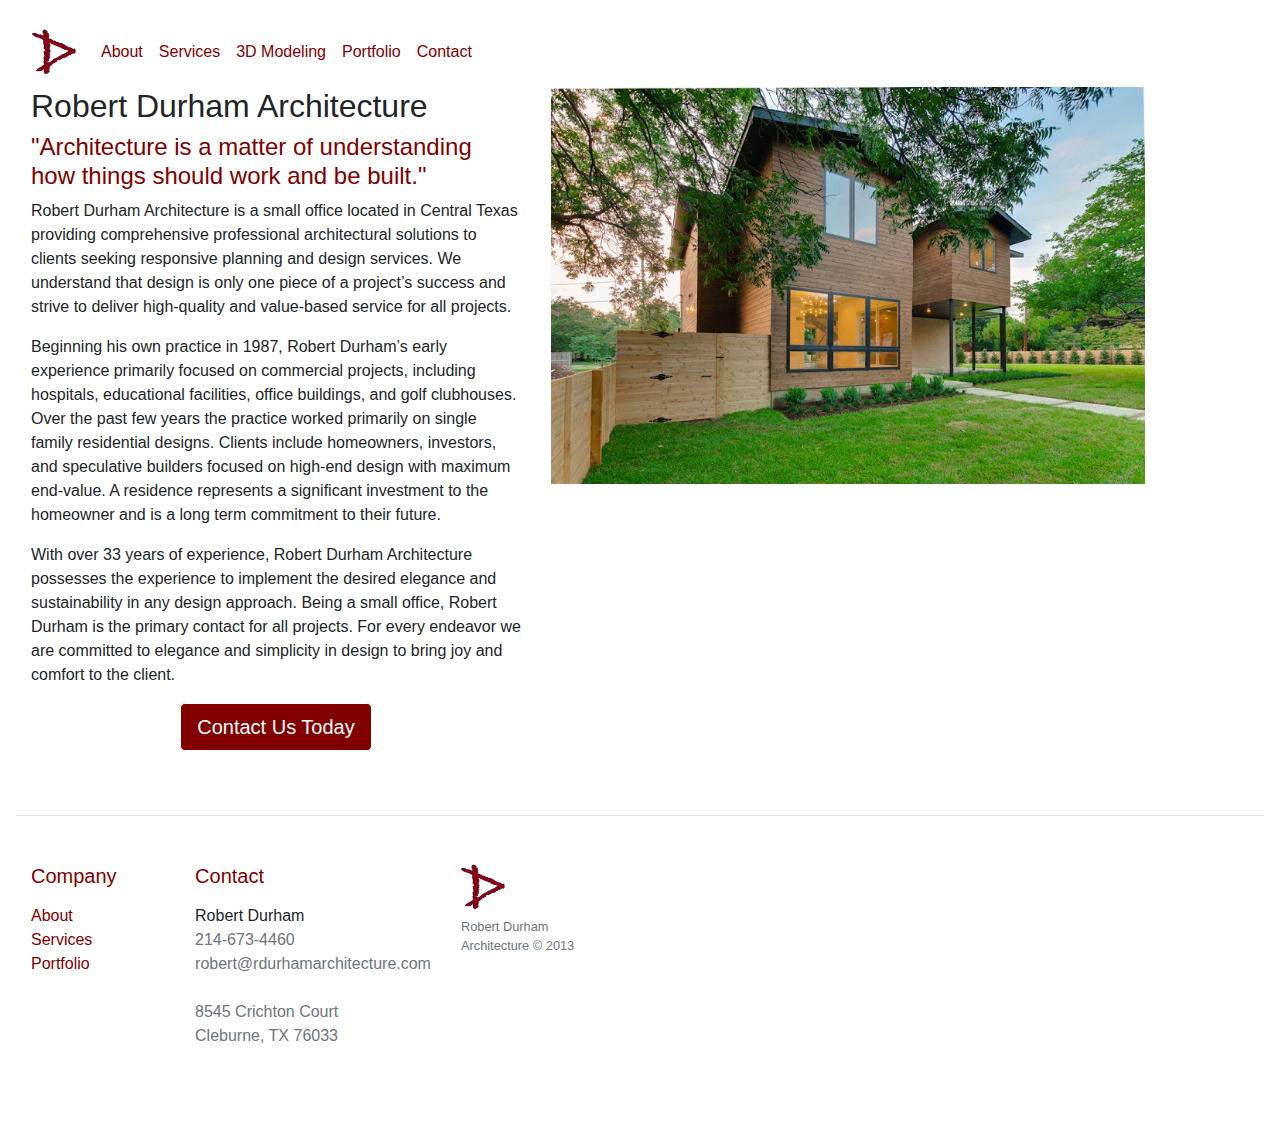
<file: about.html>
<!doctype html>
<html lang="en">
  <head>
    <!-- Required meta tags -->
    <meta charset="utf-8">
    <meta name="viewport" content="width=device-width, initial-scale=1, shrink-to-fit=no">

    <!-- Bootstrap CSS -->
    <link rel="stylesheet" href="https://stackpath.bootstrapcdn.com/bootstrap/4.3.1/css/bootstrap.min.css" integrity="sha384-ggOyR0iXCbMQv3Xipma34MD+dH/1fQ784/j6cY/iJTQUOhcWr7x9JvoRxT2MZw1T" crossorigin="anonymous">
  
  <script src="https://maxcdn.bootstrapcdn.com/bootstrap/3.4.1/js/bootstrap.min.js"></script>
  
  <!-- Custom styles for this template -->
    <link href="CSS/cover.css" rel="stylesheet">

    <!-- Optional JavaScript -->
    <!-- jQuery first, then Popper.js, then Bootstrap JS -->
    <script src="js/jquery-3.4.1.js"></script>
    <script src="https://cdnjs.cloudflare.com/ajax/libs/popper.js/1.14.7/umd/popper.min.js" integrity="sha384-UO2eT0CpHqdSJQ6hJty5KVphtPhzWj9WO1clHTMGa3JDZwrnQq4sF86dIHNDz0W1" crossorigin="anonymous"></script>
    <script src="https://stackpath.bootstrapcdn.com/bootstrap/4.3.1/js/bootstrap.min.js" integrity="sha384-JjSmVgyd0p3pXB1rRibZUAYoIIy6OrQ6VrjIEaFf/nJGzIxFDsf4x0xIM+B07jRM" crossorigin="anonymous"></script>
    <script type="text/javascript" src="js/js.js"></script>

    <title>Robert Durham Architecture</title>
  </head>
<body>
    <div class="cover-container d-flex w-100 h-100 p-3 mx-auto flex-column">
<nav class="navbar navbar-expand-lg navbar-light bg-white">
  <a class="navbar-brand" href="index2.html">
    <img src="images/DurhamLogoM.png" width="45" height="45" class="d-inline-block align-top" alt="">
  </a>
  <button class="navbar-toggler" type="button" data-toggle="collapse" data-target="#navbarNav" aria-controls="navbarNav" aria-expanded="false" aria-label="Toggle navigation">
    <span class="navbar-toggler-icon"></span>
  </button>
  <div class="collapse navbar-collapse" id="navbarNav">
    <ul class="navbar-nav">
      <li class="nav-item">
        <a class="nav-link" href="about.html" id="maroon-nav">About</a>
      </li>
      <li class="nav-item">
        <a class="nav-link" href="services.html" id="maroon-nav">Services</a>
      </li>
      <li class="nav-item">
        <a class="nav-link" href="3dmodeling.html" id="maroon-nav">3D Modeling</a>
      </li>
    <li class="nav-item">
        <a class="nav-link" href="portfolio.html" id="maroon-nav">Portfolio</a>
      </li>
    <li class="nav-item">
        <a class="nav-link" href="contact.html" id="maroon-nav">Contact</a>
      </li>
    </ul>
  </div>
</nav>
<div class="container-fluid" id="jsFadein">
  <div class="row">
  <div class="col-sm-5">
  <h2>Robert Durham Architecture</h2>
  <h4 id="maroon">"Architecture is a matter of understanding how things should work and be built."</h4>
  <p>Robert Durham Architecture is a small office located in Central Texas providing comprehensive professional architectural solutions to clients seeking responsive planning and design services. We understand that design is only one piece of a project’s success and strive to deliver high-quality and value-based service for all projects.</p>
  <p>Beginning his own practice in 1987, Robert Durham’s early experience primarily focused on commercial projects, including hospitals, educational facilities, office buildings, and golf clubhouses. Over the past few years the practice worked primarily on single family residential designs. Clients include homeowners, investors, and speculative builders focused on high-end design with maximum end-value. A residence represents a significant investment to the homeowner and is a long term commitment to their future.
  </p>
  <p>With over 33 years of experience, Robert Durham Architecture possesses the experience to implement the desired elegance and sustainability in any design approach. Being a small office, Robert Durham is the primary contact for all projects. For every endeavor we are committed to elegance and simplicity in design to bring joy and comfort to the client.</p>
  <div class="text-center">
    <a href="contact.html">
      <button class="btn btn-secondary btn-lg text-center mb-3" id="maroon-button">Contact Us Today</button>
    </a>
</div>
</div>
<div class="col-sm-6">
  <img src="images/house4.jpg" class="img-fluid" alt="Robert Durham Architecture">
</div>
</div>
</div>  
  <footer class="pt-4 my-md-5 pt-md-5 border-top" id="jsFadein2">
        <div class="col-6 row">
          <div class="col-md">
            <h5 class="mb-3" id="maroon">Company</h5>
            <ul class="list-unstyled text-small">
              <li><a id="maroon-nav" href="about.html">About</a></li>
              <li><a id="maroon-nav" href="services.html">Services</a></li>
              <li><a id="maroon-nav" href="portfolio.html">Portfolio</a></li>
            </ul>
          </div>
          <div class="col-md">
            <h5 class="mb-3" id="maroon">Contact</h5>
            <ul class="list-unstyled text-small">
              <li><a class="">Robert Durham</a></li>
        <li><a class="text-muted">214-673-4460</a></li>
        <li><a class="text-muted">robert@rdurhamarchitecture.com</a></li><br>
              <li><a class="text-muted">8545 Crichton Court</a></li>
        <li><a class="text-muted">Cleburne, TX 76033</a></li>
            </ul>
          </div>
       <div class="col-md">
            <img class="mb-2" src="images/DurhamLogoM.png" alt="" width="45" height="45">
            <small class="d-block mb-3 text-muted">Robert Durham Architecture &copy; 2013</small>
      <!-- <small class="d-block mb-3 text-muted">Privacy Policy</small> -->
          </div>
        </div>
      </footer>
</div>
</body>
</html>
</file>
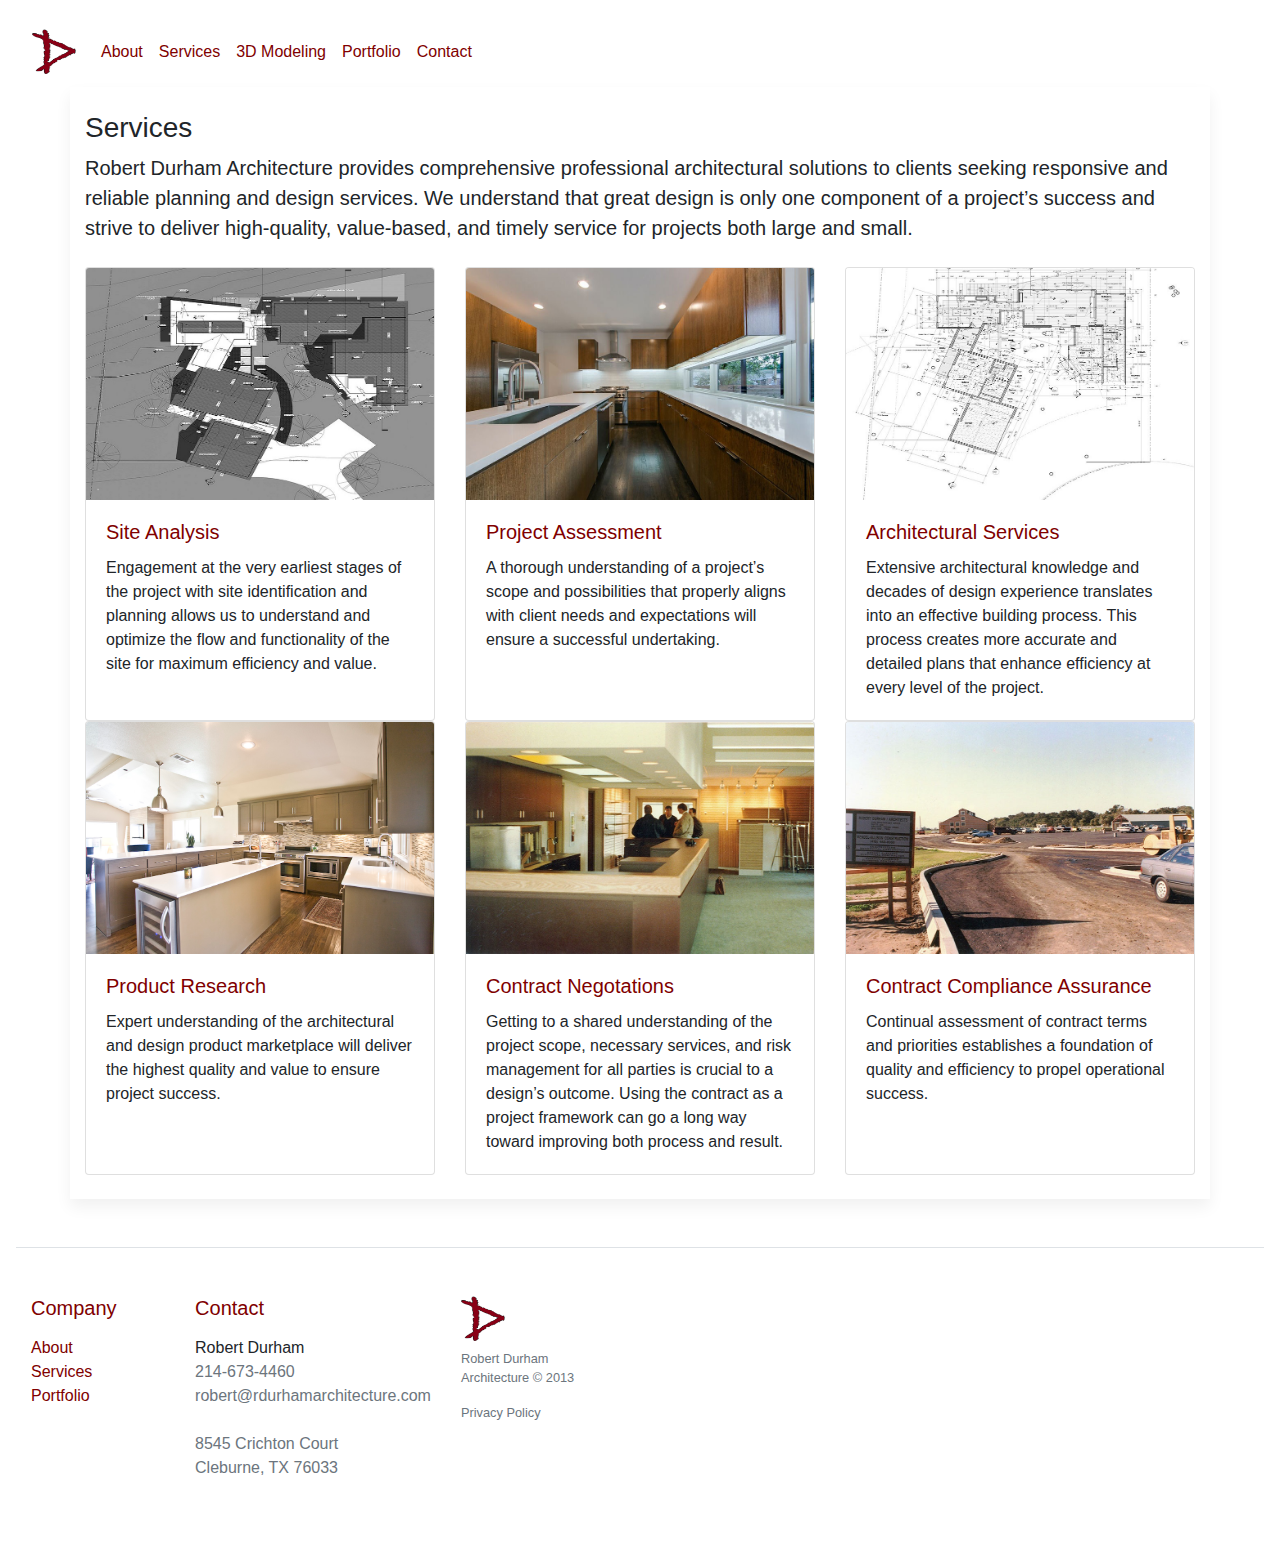
<file: services.html>
<!doctype html>
<html lang="en">
  <head>
    <!-- Required meta tags -->
    <meta charset="utf-8">
    <meta name="viewport" content="width=device-width, initial-scale=1, shrink-to-fit=no">

    <!-- Bootstrap CSS -->
    <link rel="stylesheet" href="https://stackpath.bootstrapcdn.com/bootstrap/4.3.1/css/bootstrap.min.css" integrity="sha384-ggOyR0iXCbMQv3Xipma34MD+dH/1fQ784/j6cY/iJTQUOhcWr7x9JvoRxT2MZw1T" crossorigin="anonymous">
  
  <script src="https://maxcdn.bootstrapcdn.com/bootstrap/3.4.1/js/bootstrap.min.js"></script>
  
  <!-- Custom styles for this template -->
    <link href="CSS/cover.css" rel="stylesheet">

        <!-- Optional JavaScript -->
    <!-- jQuery first, then Popper.js, then Bootstrap JS -->
    <script src="js/jquery-3.4.1.js"></script>
    <script src="https://cdnjs.cloudflare.com/ajax/libs/popper.js/1.14.7/umd/popper.min.js" integrity="sha384-UO2eT0CpHqdSJQ6hJty5KVphtPhzWj9WO1clHTMGa3JDZwrnQq4sF86dIHNDz0W1" crossorigin="anonymous"></script>
    <script src="https://stackpath.bootstrapcdn.com/bootstrap/4.3.1/js/bootstrap.min.js" integrity="sha384-JjSmVgyd0p3pXB1rRibZUAYoIIy6OrQ6VrjIEaFf/nJGzIxFDsf4x0xIM+B07jRM" crossorigin="anonymous"></script>
    <script type="text/javascript" src="js/js.js"></script>

    <title>Robert Durham Architecture</title>
  </head>
<body>
    <div class="cover-container d-flex w-100 h-100 p-3 mx-auto flex-column">
<nav class="navbar navbar-expand-lg navbar-light bg-white">
  <a class="navbar-brand" href="index.html">
    <img src="images/DurhamLogoM.png" width="45" height="45" class="d-inline-block align-top" alt="">
  </a>
  <button class="navbar-toggler" type="button" data-toggle="collapse" data-target="#navbarNav" aria-controls="navbarNav" aria-expanded="false" aria-label="Toggle navigation">
    <span class="navbar-toggler-icon"></span>
  </button>
  <div class="collapse navbar-collapse" id="navbarNav">
    <ul class="navbar-nav">
      <li class="nav-item">
        <a class="nav-link" href="about.html" id="maroon-nav">About</a>
      </li>
      <li class="nav-item">
        <a class="nav-link" href="services.html" id="maroon-nav">Services</a>
      </li>
      <li class="nav-item">
        <a class="nav-link" href="3dmodeling.html" id="maroon-nav">3D Modeling</a>
      </li>
    <li class="nav-item">
        <a class="nav-link" href="portfolio.html" id="maroon-nav">Portfolio</a>
      </li>
    <li class="nav-item">
        <a class="nav-link" href="contact.html" id="maroon-nav">Contact</a>
      </li>
    </ul>
  </div>
</nav>
<div class="container gallery-container" id="jsFadein" style="box-shadow: 0 8px 15px rgba(0, 0, 0, 0.06);">
  <br>
<h3>Services</h3>  
<div class="lead mb-4">
  Robert Durham Architecture provides comprehensive professional architectural solutions to clients seeking responsive and reliable planning and design services. We understand that great design is only one component of a project’s success and strive to deliver high-quality, value-based, and timely service for projects both large and small.
</div>
<div class="card-deck">
  <div class="card">
    <img src="images/service1.jpg" class="card-img-top" alt="Site Analysis">
    <div class="card-body">
      <h5 class="card-title" id="maroon">Site Analysis</h5>
      <p class="card-text">Engagement at the very earliest stages of the project with site identification and planning allows us to understand and optimize the flow and functionality of the site for maximum efficiency and value.</p>
      <!-- <p class="card-text"><small class="text-muted">Last updated 3 mins ago</small></p> -->
    </div>
  </div>
  <div class="card">
    <img src="images/service3.jpg" class="card-img-top" alt="Project Assessment">
    <div class="card-body">
      <h5 class="card-title" id="maroon">Project Assessment</h5>
      <p class="card-text">A thorough understanding of a project’s scope and possibilities that properly aligns with client needs and expectations will ensure a successful undertaking.</p>
      <!-- <p class="card-text"><small class="text-muted">Last updated 3 mins ago</small></p> -->
    </div>
  </div>
  <div class="card">
    <img src="images/service2.jpg" class="card-img-top" alt="Architectural Services">
    <div class="card-body">
      <h5 class="card-title" id="maroon">Architectural Services</h5>
      <p class="card-text">Extensive architectural knowledge and decades of design experience translates into an effective building process. This process creates more accurate and detailed plans that enhance efficiency at every level of the project.</p>
      <!-- <p class="card-text"><small class="text-muted">Last updated 3 mins ago</small></p> -->
    </div>
  </div>
</div>
<div class="card-deck">
  <div class="card">
    <img src="images/service6.jpg" class="card-img-top" alt="Product Research">
    <div class="card-body">
      <h5 class="card-title" id="maroon">Product Research</h5>
      <p class="card-text">Expert understanding of the architectural and design product marketplace will deliver the highest quality and value to ensure project success.</p>
      <!-- <p class="card-text"><small class="text-muted">Last updated 3 mins ago</small></p> -->
    </div>
  </div>
  <div class="card">
    <img src="images/service5.jpg" class="card-img-top" alt="Contract Negotations">
    <div class="card-body">
      <h5 class="card-title" id="maroon">Contract Negotations</h5>
      <p class="card-text">Getting to a shared understanding of the project scope, necessary services, and risk management for all parties is crucial to a design’s outcome. Using the contract as a project framework can go a long way toward improving both process and result.</p>
      <!-- <p class="card-text"><small class="text-muted">Last updated 3 mins ago</small></p> -->
    </div>
  </div>
  <div class="card">
    <img src="images/service4.jpg" class="card-img-top" alt="Contract Compliance Assurance">
    <div class="card-body">
      <h5 class="card-title" id="maroon">Contract Compliance Assurance</h5>
      <p class="card-text">Continual assessment of contract terms and priorities establishes a foundation of quality and efficiency to propel operational success.</p>
      <!-- <p class="card-text"><small class="text-muted">Last updated 3 mins ago</small></p> -->
    </div>
  </div>
</div>
<br>
</div> 
  <footer class="pt-4 my-md-5 pt-md-5 border-top" id="jsFadein2">
        <div class="col-6 row">
          <div class="col-md">
            <h5 class="mb-3" id="maroon">Company</h5>
            <ul class="list-unstyled text-small">
              <li><a id="maroon-nav" href="about.html">About</a></li>
              <li><a id="maroon-nav" href="services.html">Services</a></li>
              <li><a id="maroon-nav" href="portfolio.html">Portfolio</a></li>
            </ul>
          </div>
          <div class="col-md">
            <h5 class="mb-3" id="maroon">Contact</h5>
            <ul class="list-unstyled text-small">
              <li><a class="">Robert Durham</a></li>
        <li><a class="text-muted">214-673-4460</a></li>
        <li><a class="text-muted">robert@rdurhamarchitecture.com</a></li><br>
              <li><a class="text-muted">8545 Crichton Court</a></li>
        <li><a class="text-muted">Cleburne, TX 76033</a></li>
            </ul>
          </div>
       <div class="col-md">
            <img class="mb-2" src="images/DurhamLogoM.png" alt="" width="45" height="45">
            <small class="d-block mb-3 text-muted">Robert Durham Architecture &copy; 2013</small>
      <small class="d-block mb-3 text-muted">Privacy Policy</small>
          </div>
        </div>
      </footer>
</div>
</body>
</html>
</file>
<file: CSS/cover.css>
#jsFadein {
	display: none;
}

#jsFadein2 {
	display: none;
}

.filter-button
{
    font-size: 18px;
    border: 1px solid #800000;
    border-radius: 5px;
    text-align: center;
    color: #FFFFFF;
    margin-bottom: 30px;

}
.filter-button:hover
{
    font-size: 18px;
    border: 1px solid #FFFFFF;
    border-radius: 5px;
    text-align: center;
    color: #FFFFFF;
    background-color: #000000;

}
.btn-default:active .filter-button:active
{
    background-color: #FFFFFF;
    color: white;
}

.port-image
{
    width: 100%;
}

.gallery_product
{
    margin-bottom: 30px;
}

.fit-image{
width: 100%;
object-fit: cover;
height: 200px; /* only if you want fixed height */
}

#maroon{
    color: #800000;
}

#maroon-nav{
    color: #800000;
}

#maroon-nav:hover{
    text-decoration: none;
    color: #000000;
}

#maroon-button{
    background-color: #800000;
    border: 1.5px solid #FFFFFF;
}

#maroon-button:hover{
    background-color: #FFFFFF;
    color: #800000;
    border: 1.5px solid #800000;
}

#threedee{
    height: 300px;
    width: 100%;
}
</file>
